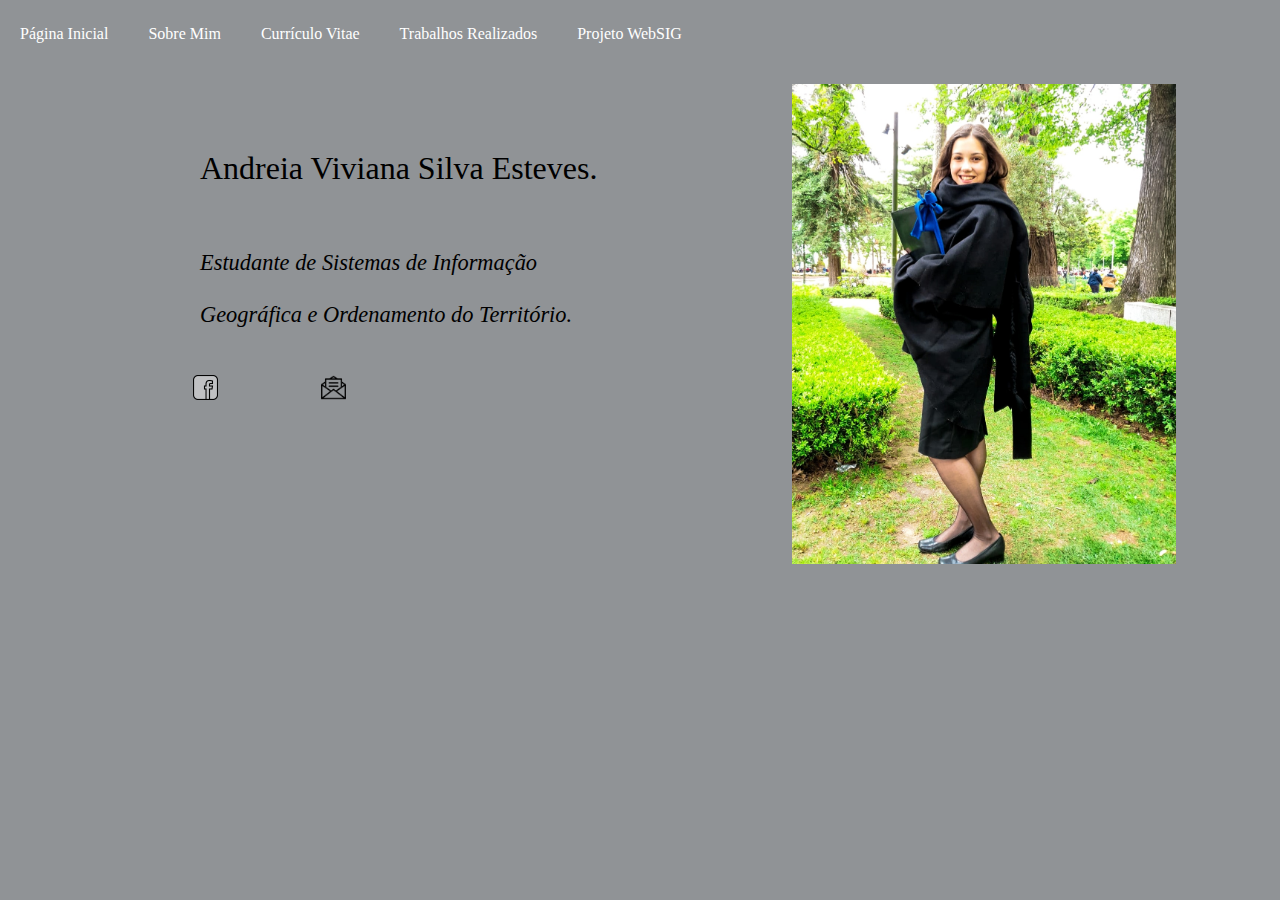
<file: index.html>
<!DOCTYPE html>
<html>
        <head>
                <meta charset="utf-8">
                <title>Currículo Vitae </title>
                <link rel="stylesheet" href="estilos_revisao.css">
                
        </head>
        <body>
            <nav class="menu">
            <h2></h2>
                <ul>
                    <li><a href="paginainicial.html">Página Inicial</a></li>
                    <li><a href="sobremim.html">Sobre Mim</a></li>
                    <li><a href="curriculo.html">Currículo Vitae</a></li>    
                    <li><a href="trabalhosrealizados.html"> Trabalhos Realizados</a></li>
                    <li> <a href="experiencia.html"> Projeto WebSIG </a></li>
                    
                </ul>
                </nav>

                <div style="position:absolute; top:150px; margin-left:200px; center:25px; font-size:2em; color:black"> Andreia Viviana Silva Esteves.
                </div>
                <div style="position: absolute;top:250px; margin-left:200px; font-style:italic; center:25px; font-size:1.4em; color:black">Estudante de Sistemas de Informação</br><br> Geográfica e Ordenamento do Território.</br>
                </div>
                <img class="img_paginainicial1" src="paginainicial1.jpg" alt="Andreia">
               
                <section>
                        <div class="rede" id= "Facebook">
                                <a href="https://www.facebook.com/andreiaesteves97/"> <img class="icone" src="iconeface.png"> </a>
                        </div>
                        
                        <div class="rede" id="Email">
                                <a href="https://account.microsoft.com/profile/"> <img class="icone" src="message.png"> </a>
                        </div>      
                </section>
                </header>




        
</body>
</html>
</file>
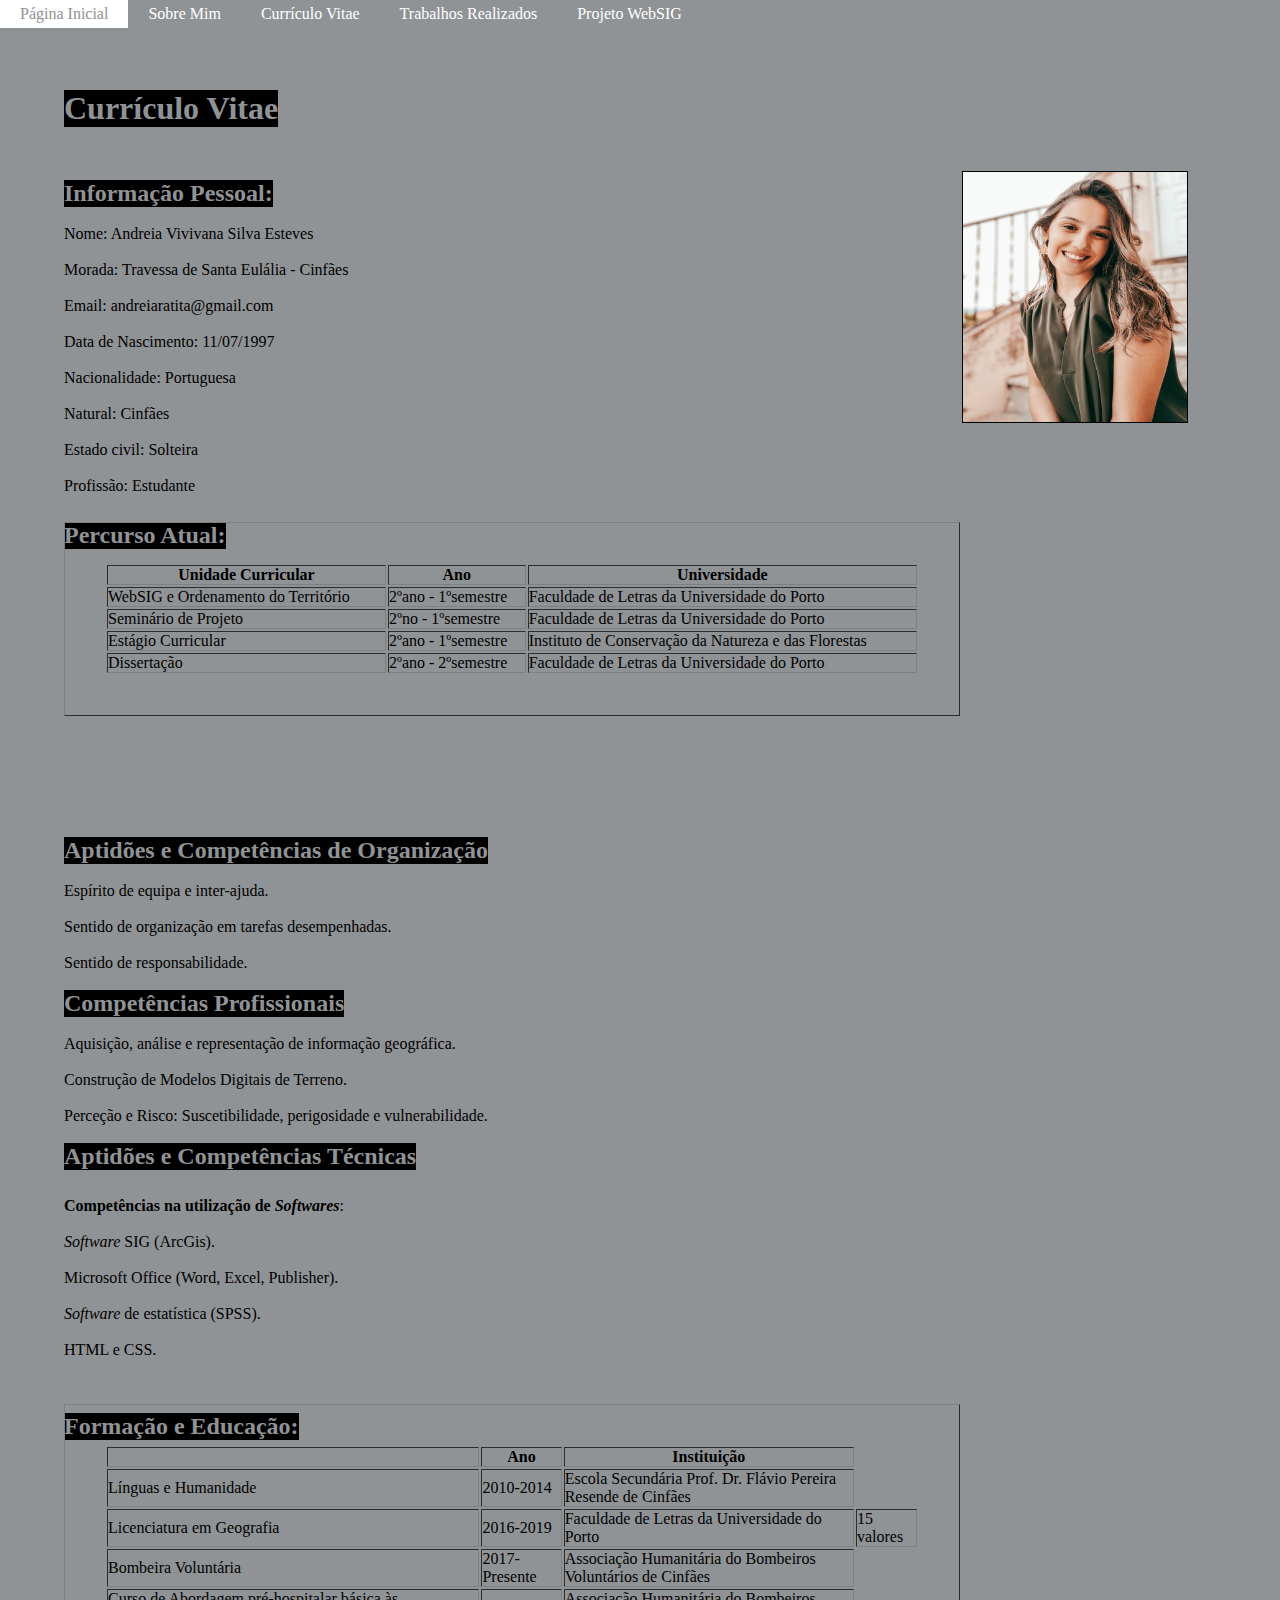
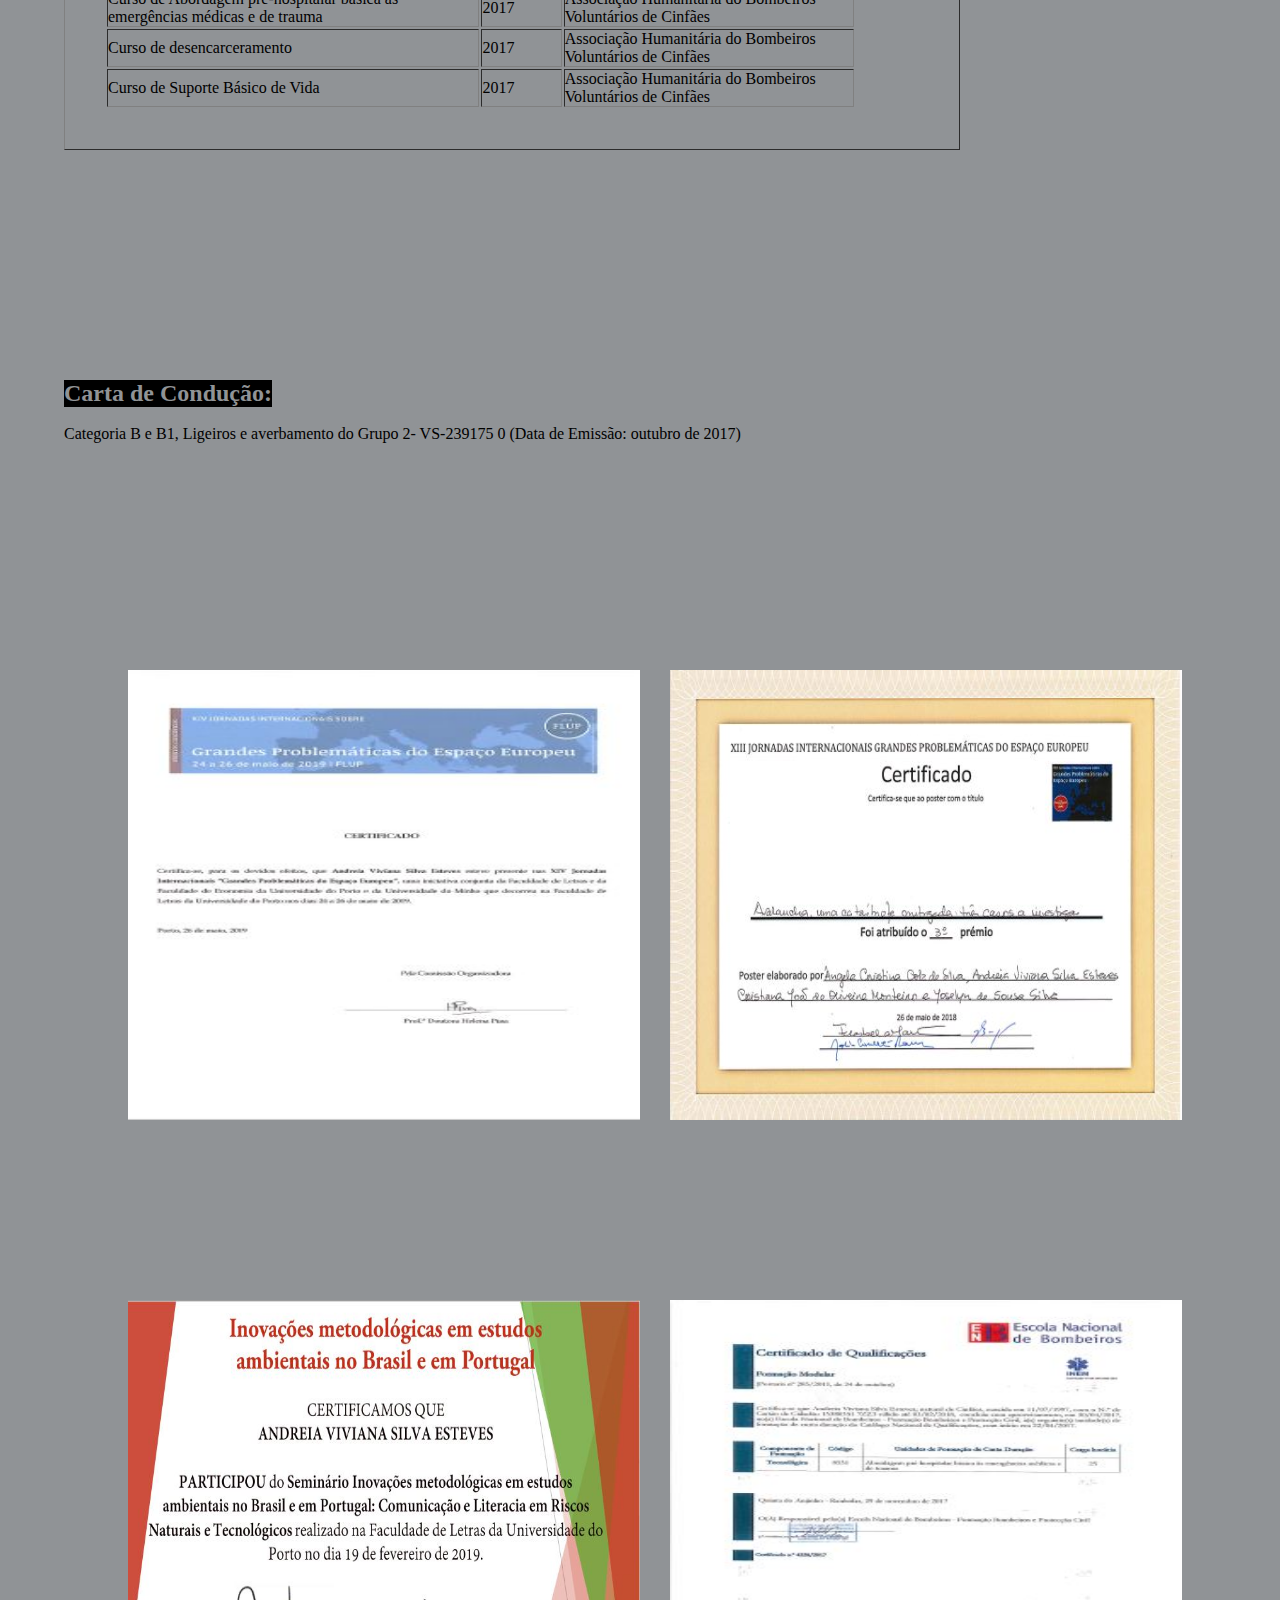
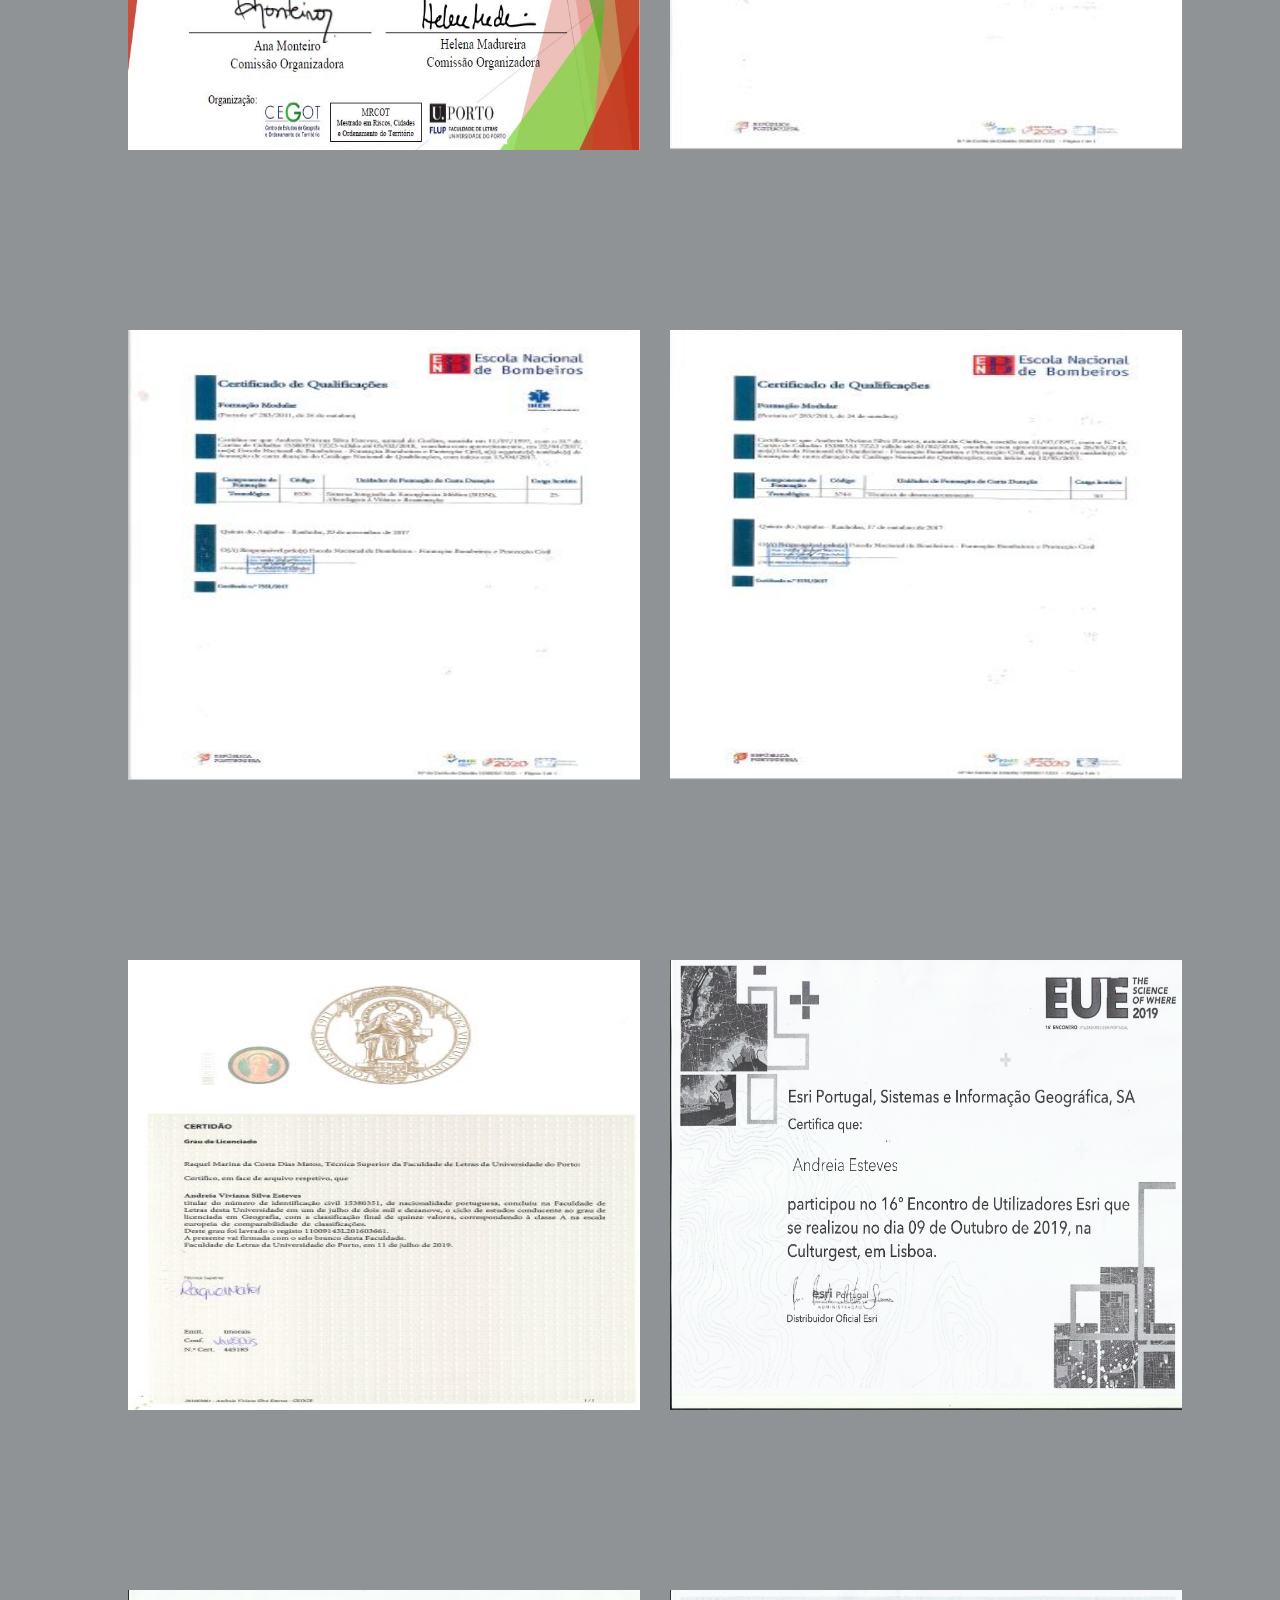
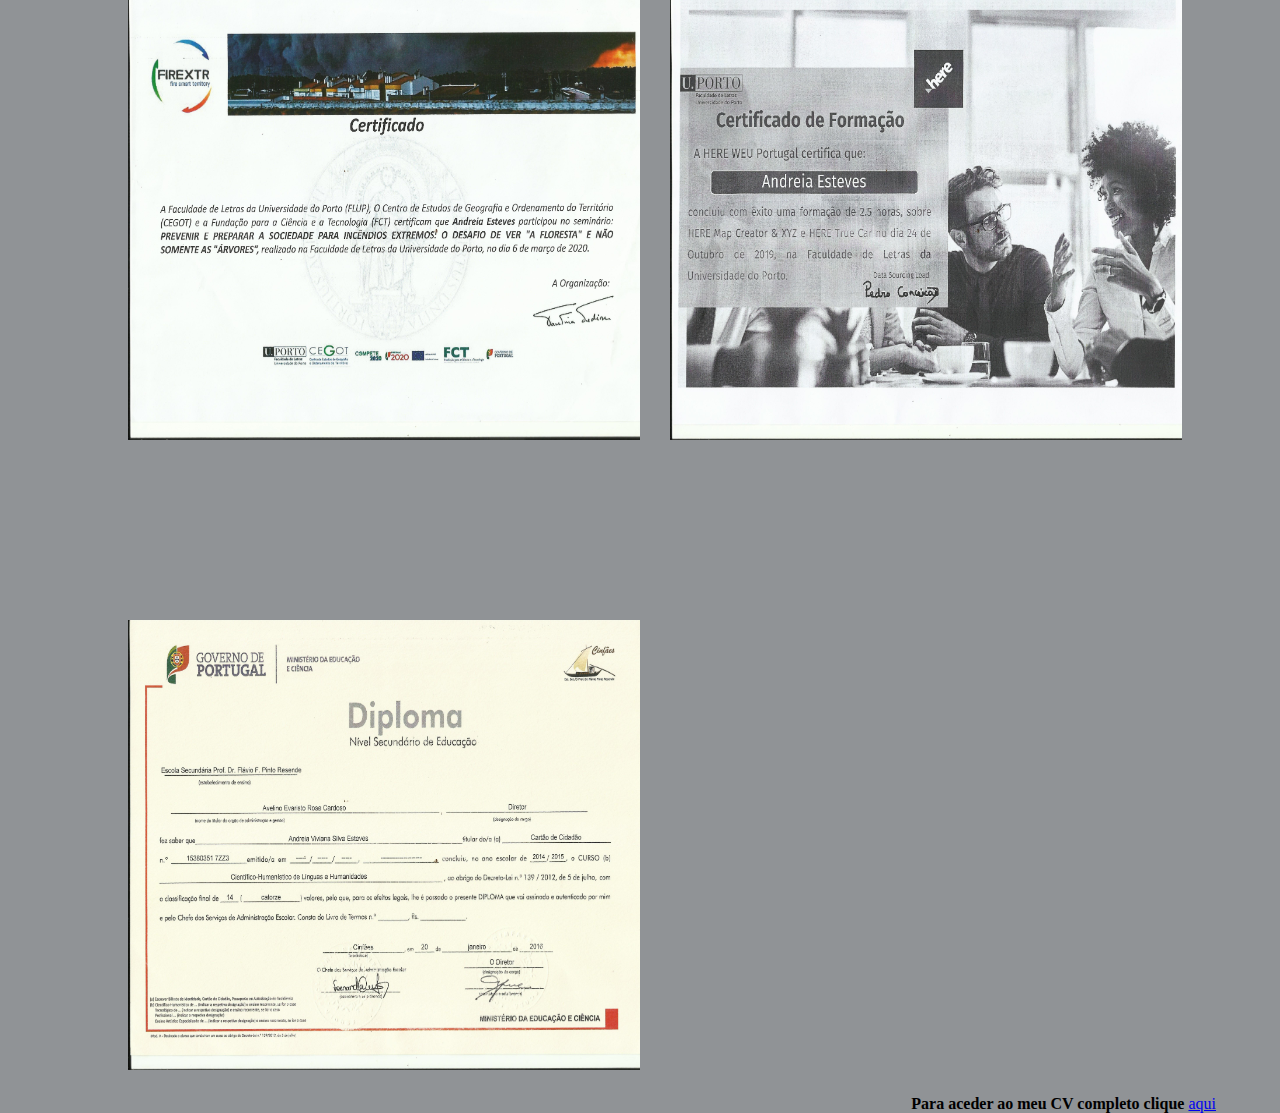
<file: curriculo.html>
<!DOCTYPE html>
<html>
        <head>
                <meta charset="utf-8">
                <title>Currículo Vitae </title>
                <link rel="stylesheet" href="estilos_revisao.css">
                
        </head>
        <body>
            <nav class="menu">
            <h2></h2>
                <ul>
                    <li><a href="index.html">Página Inicial</a></li>
                    <li><a href="sobremim.html">Sobre Mim</a></li>
                    <li><a href="curriculo.html">Currículo Vitae</a></li> 
                    <li><a href="trabalhosrealizados.html"> Trabalhos Realizados</a></li>
                    <li> <a href="experiencia.html"> Projeto WebSIG </a></li>
                </ul>
            </nav>


        <h1 id="curriculo"> Currículo Vitae </h1>

        <p><h2 id="informacaopessoal">Informação Pessoal:</h2><br></p>

            <p id="i1">Nome: Andreia Vivivana Silva Esteves <br></br>
            <img class="img_curriculo" src="curriculo.jpg" align="right" height="250" width="200">
            <p id="i2">Morada: Travessa de Santa Eulália - Cinfães <br></br>
            <p id="i3">Email: andreiaratita@gmail.com <br></br>
            <p id="i4">Data de Nascimento: 11/07/1997<br></br>
            <p id="i5">Nacionalidade: Portuguesa<br></br>
            <p id="i6">Natural: Cinfães<br></br>
            <p id="i7">Estado civil: Solteira<br></br>
            <p id="i8">Profissão: Estudante<br></br>
            </p>

            <h2 id="percursoatual">Percurso Atual:</h2>
            <table id="tabela1" border="1"> <tr> <th> Unidade Curricular </th> <th> Ano </th><th> Universidade</th> </tr>
                <tr><td>WebSIG e Ordenamento do Território</td> <td>2ºano - 1ºsemestre </td> <td>Faculdade de Letras da Universidade do Porto</td></tr>
                <tr><td>Seminário de Projeto</td> <td>2ºno - 1ºsemestre </td> <td>Faculdade de Letras da Universidade do Porto</td></tr>
                <tr><td>Estágio Curricular</td> <td>2ºano - 1ºsemestre </td> <td> Instituto de Conservação da Natureza e das Florestas </td></tr>
                <tr><td>Dissertação</td> <td>2ºano - 2ºsemestre </td> <td>Faculdade de Letras da Universidade do Porto</td></tr>
            </table>

            <h2 id="aptidoesecompetenciasorganizacao"> Aptidões e Competências de Organização </h2>
                <p id="textoa"> Espírito de equipa e inter-ajuda.</p>
                <p id="textob"> Sentido de organização em tarefas desempenhadas.</p>
                <p id="textoc"> Sentido de responsabilidade.</p>

            <h2 id="competenciasprofissionais"> Competências Profissionais </h2>
                <p id="textod"> Aquisição, análise e representação de informação geográfica.</p>
                <p id="textoe"> Construção de Modelos Digitais de Terreno. </p>
                <p id="textof"> Perceção e Risco: Suscetibilidade, perigosidade e vulnerabilidade. </p>

            <h2 id="aptidoesecompetenciastecnicas"> Aptidões e Competências Técnicas</h2>
            <p id="textoj"> <strong> Competências na utilização de <em> Softwares</em></strong>:</p>
                <p id="textog"> <em> Software</em> SIG (ArcGis). </p>
                <p id="textoh"> Microsoft Office (Word, Excel, Publisher). </p>
                <p id="textoi"> <em> Software </em> de estatística (SPSS). </p>
                <p id="texton"> HTML e CSS. </p>

            <h2 id="formacaoeeducacao"> Formação e Educação:</h2>
            <table id="tabela2" border="1"> <th>  </th> <th> Ano </th> <th> Instituição </th> </tr>
                <tr> <td> Línguas e Humanidade </td> <td> 2010-2014 </td> <td> Escola Secundária Prof. Dr. Flávio Pereira Resende de Cinfães </td></tr>
                <tr> <td> Licenciatura em Geografia </td> <td> 2016-2019 </td> <td> Faculdade de Letras da Universidade do Porto </td> <td> 15 valores </td></tr>
                <tr> <td> Bombeira Voluntária</td> <td> 2017-Presente</td> <td> Associação Humanitária do Bombeiros Voluntários de Cinfães</td></tr>
                <tr> <td> Curso de Abordagem pré-hospitalar básica às emergências médicas e de trauma </td> <td> 2017 </td> <td> Associação Humanitária do Bombeiros Voluntários de Cinfães </td></tr>
                <tr> <td> Curso de desencarceramento </td> <td> 2017 </td> <td> Associação Humanitária do Bombeiros Voluntários de Cinfães </td> </tr>
                <tr> <td> Curso de Suporte Básico de Vida </td> <td> 2017 </td> <td> Associação Humanitária do Bombeiros Voluntários de Cinfães</td></tr>
            </table>


            <h2 id="cartaconducao"> Carta de Condução: </h2>
                <p id="textom"> Categoria B e B1, Ligeiros e averbamento do Grupo 2- VS-239175 0 (Data de Emissão: outubro de 2017) </p>


            <img class="Img_PROBLEMATICAS1" src="PROBLEMATICAS1.JPG">
            <img class="Img_PROBLEMATICAS2" src="PROBLEMATICAS2.JPG">
            <img class="Img_ESTUDOSAMBIENTAIS" src="ESTUDOS AMBIENTAIS.JPG">
            <img class="Img_TAT" src="TAT.JPG">
            <img class="Img_SIEM" src="SIEM.JPG">
            <img class="Img_DESENCARCERAMENTO" src="DESENCARCERAMENTO.JPG">
            <img class="Img_licenciatura" src="licenciaura.JPG">
            <img class="img_esri" src="esri.jpg">
            <img class="img_firex" src="firex.jpg">
            <img class="img_here" src="here.jpg">
            <img class="img_secundario" src="secundario.jpg">

            <p id="cv"><strong>Para aceder ao meu CV completo clique </strong><a href="CV.pdf">aqui </a></p>
</body>
</html>
</file>
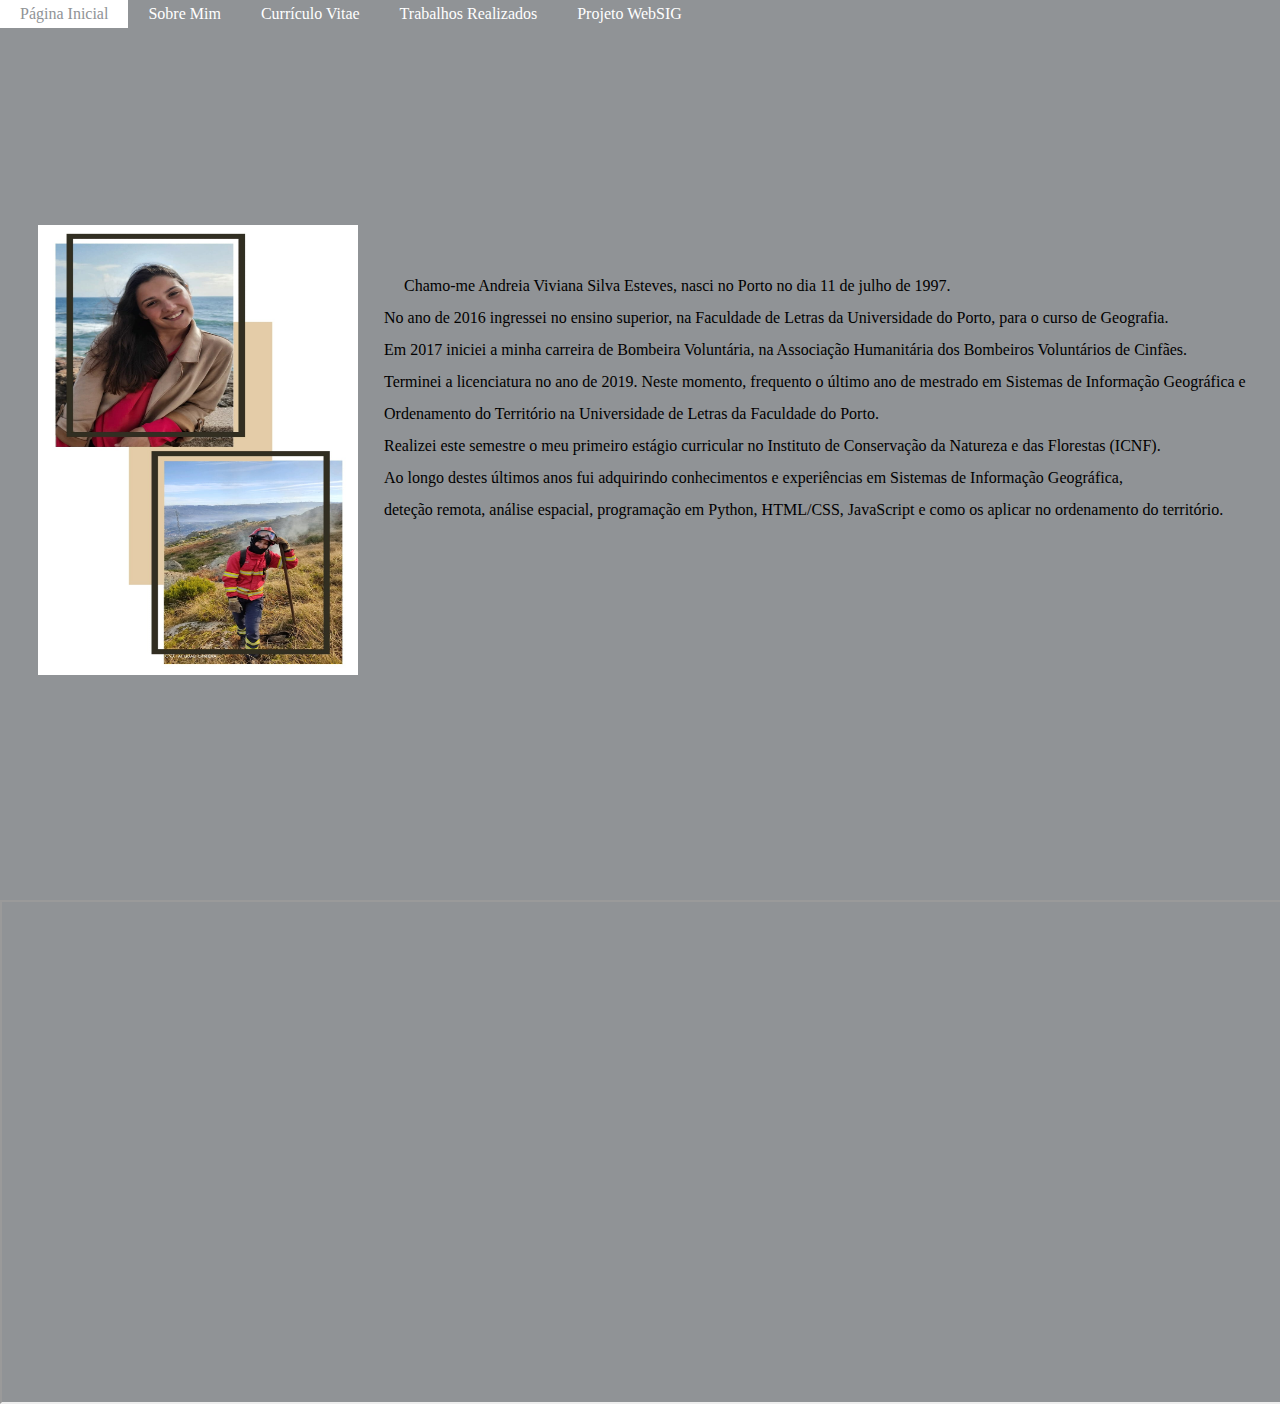
<file: sobremim.html>
<!DOCTYPE html>

<html>

<head>
    <meta charset="utf-8">
    <title> Sobre mim </title>
    <link rel="stylesheet" type="text/css" href="estilos_revisao.css">
</head>

<body>
    <nav class="menu">
        <ul>
            <li><a href="index.html">Página Inicial</a></li>
            <li><a href="sobremim.html">Sobre Mim</a></li>
            <li><a href="curriculo.html">Currículo Vitae</a></li>  
            <li><a href="trabalhosrealizados.html"> Trabalhos Realizados</a></li>
            <li> <a href="experiencia.html"> Projeto WebSIG </a></li>
        </ul>

    </nav>


    <p id="p">Chamo-me Andreia Viviana Silva Esteves, nasci no Porto no dia 11 de julho de 1997.<br> No ano de 2016 ingressei no ensino superior, na Faculdade de Letras da Universidade do Porto, para o curso de Geografia. <br> Em 2017 iniciei a minha carreira de Bombeira Voluntária, na Associação Humanitária dos Bombeiros Voluntários de Cinfães. <br> Terminei a licenciatura no ano de 2019. Neste momento, frequento o último ano de mestrado em Sistemas de Informação Geográfica e Ordenamento do Território na Universidade de Letras da Faculdade do Porto.<br> Realizei este semestre o meu primeiro estágio curricular no Instituto de Conservação da Natureza e das Florestas (ICNF). <br> Ao longo destes últimos anos fui adquirindo conhecimentos e experiências em Sistemas de Informação Geográfica,<br> deteção remota, análise espacial, programação em Python, HTML/CSS, JavaScript e como os aplicar no ordenamento do território.</p>
        <img class="img_sobremim" src="sobremim.jpg">

        <iframe id="storymap" src ="https://storymaps.arcgis.com/stories/623dab0cdaad4e2fba206ab127483391"> </iframe>

        <div id='mapDIV'></div>
        <script>
            var map = L.map(document.getElementById('mapDIV'),{
            center:[41.0719,-8.079306],
            zoom:11
            });
    
            //*tipo de mapa
            var basemap=L.tileLayer('http://{s}.tile.osm.org/{z}/{x}/{y}.png',{    
            });
            basemap.addTo(map);
    
            var baseEsriImagery=L.esri.basemapLayer('Imagery');
            baseEsriImagery.addTo(map);
    
            var baseEsriStreets=L.esri.basemapLayer('Streets');
</file>
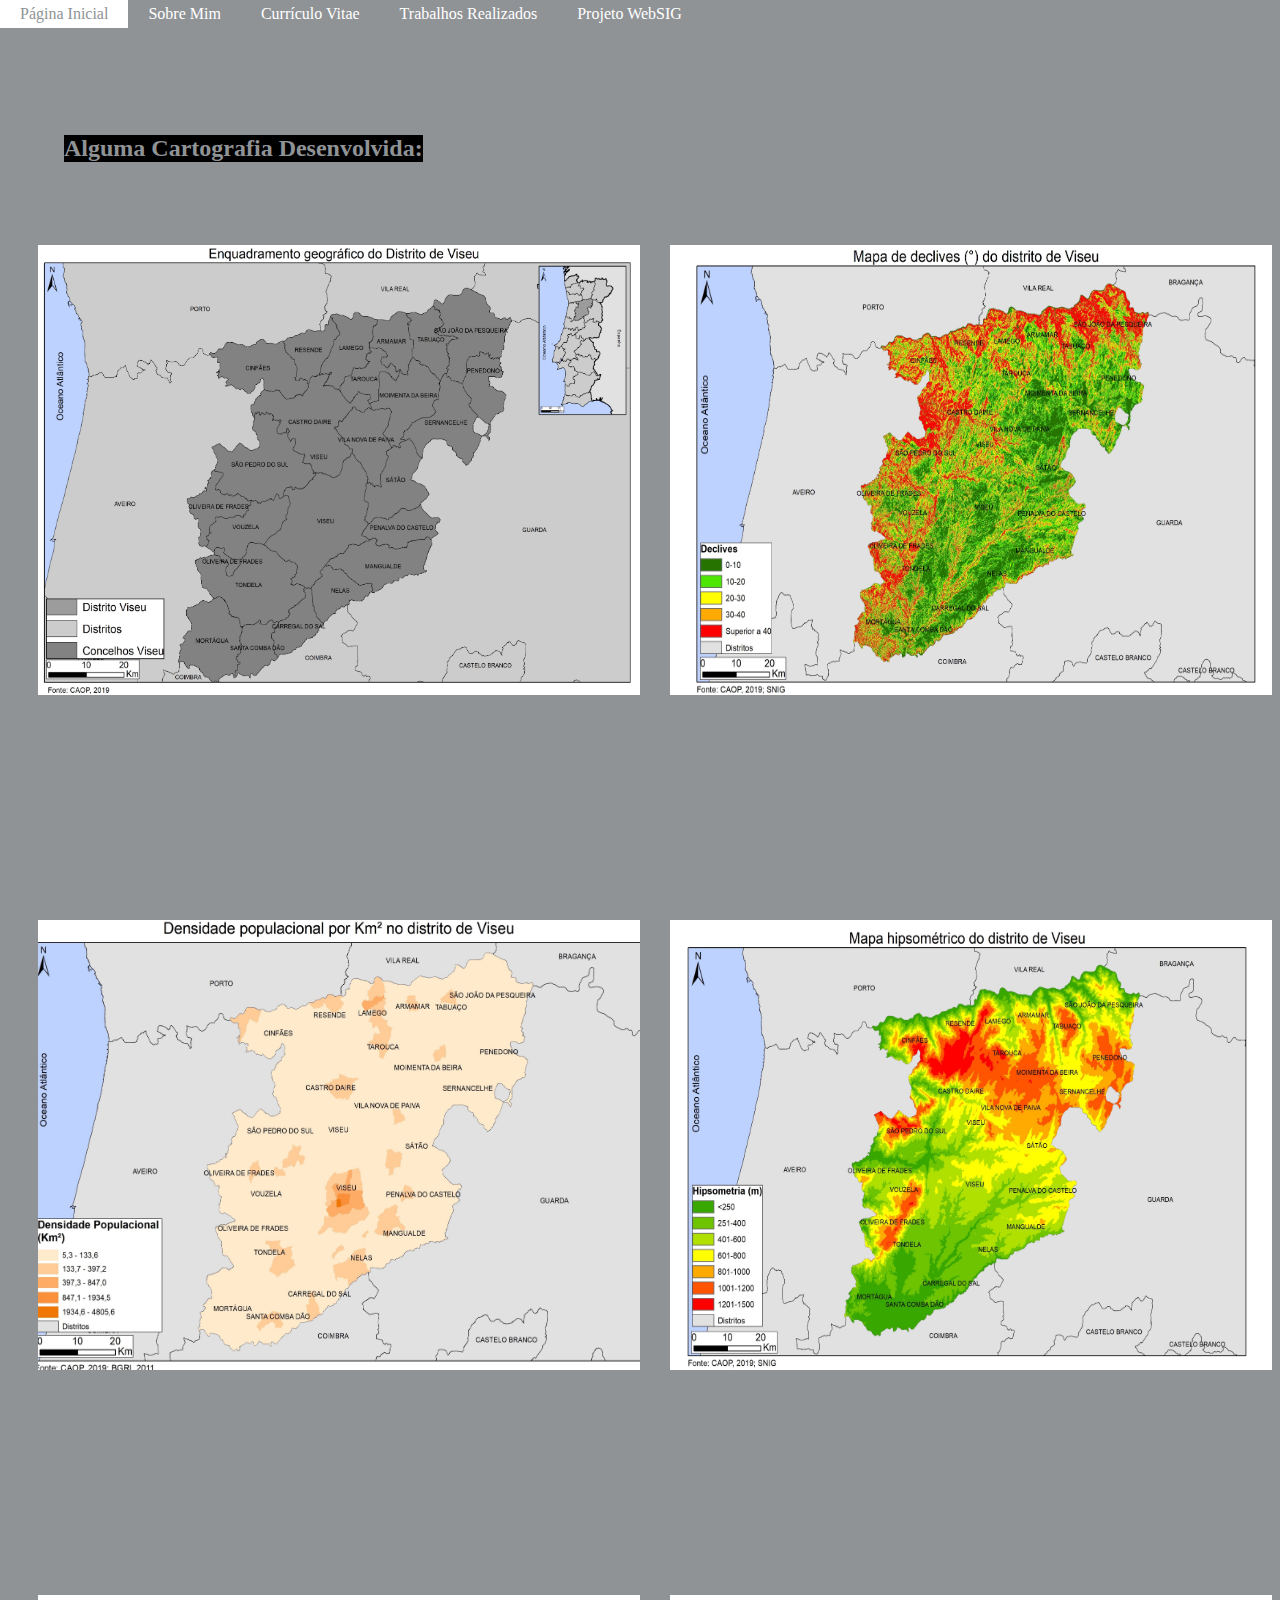
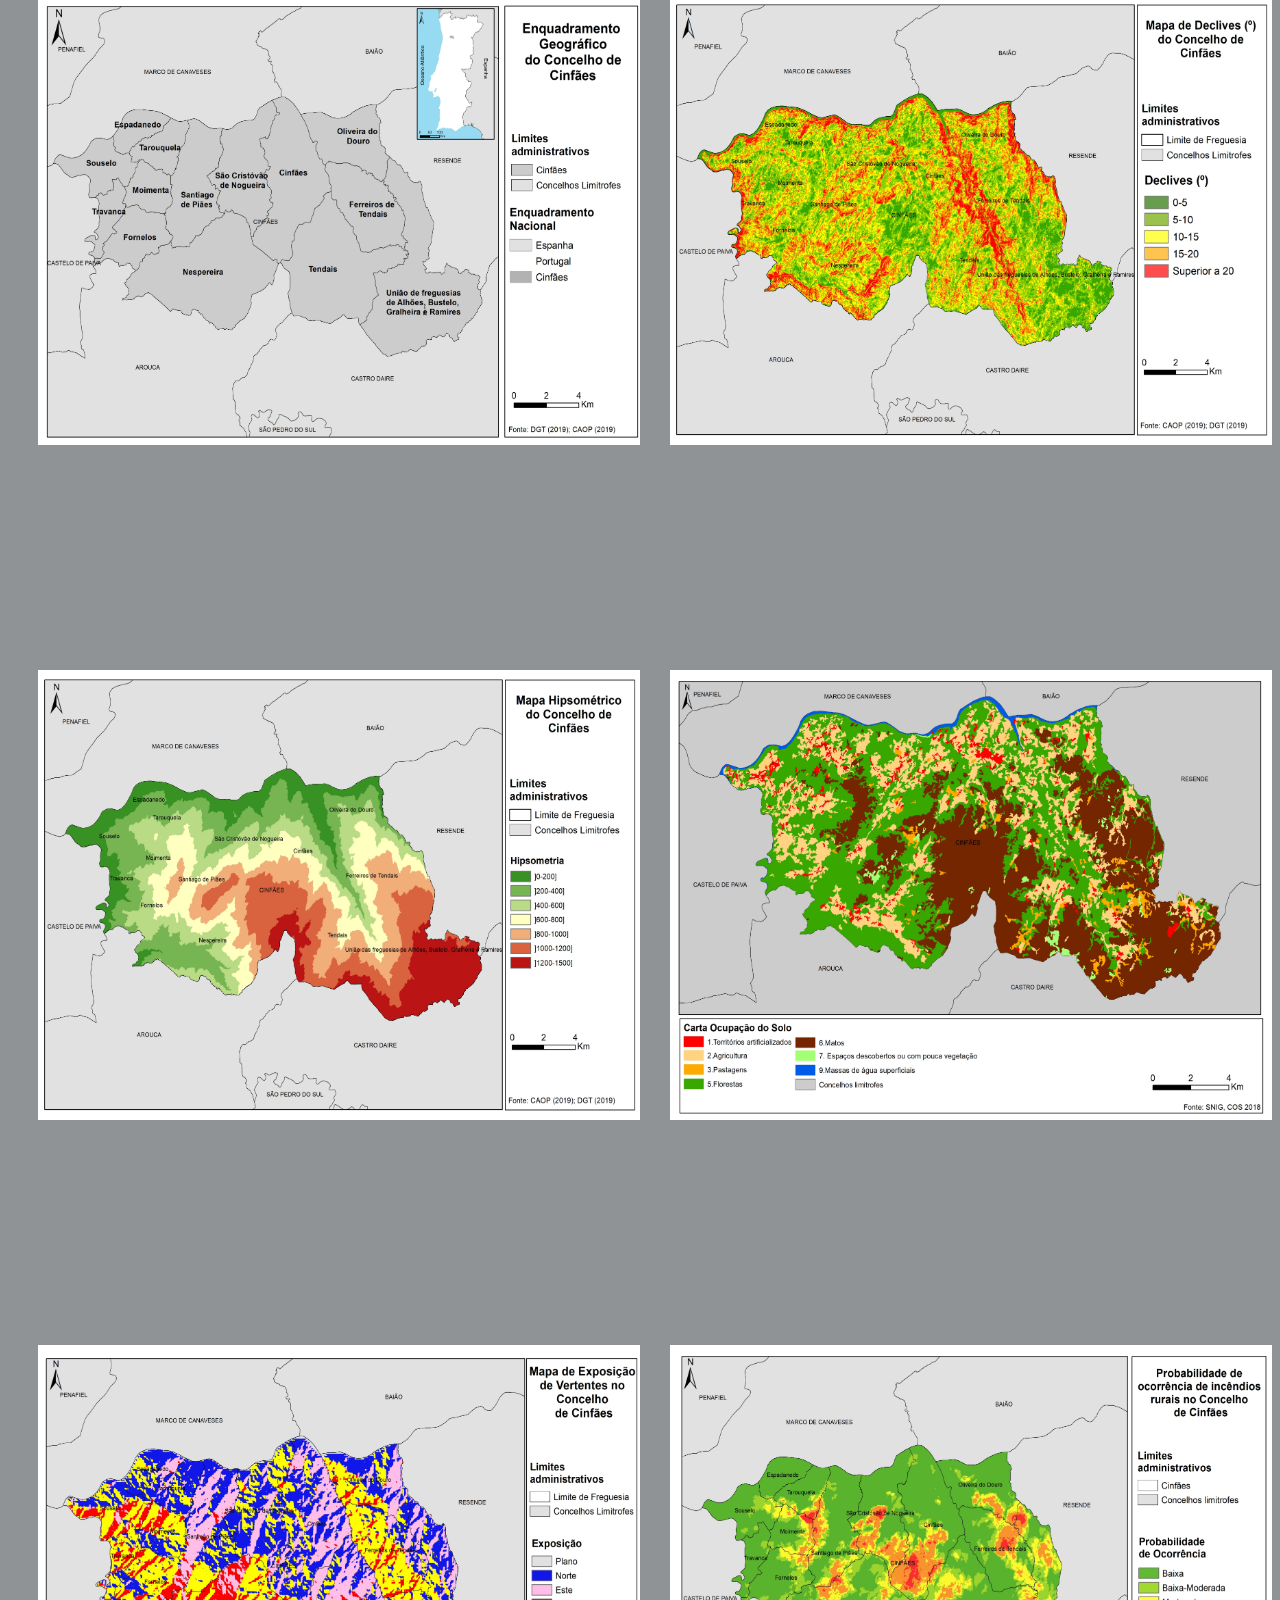
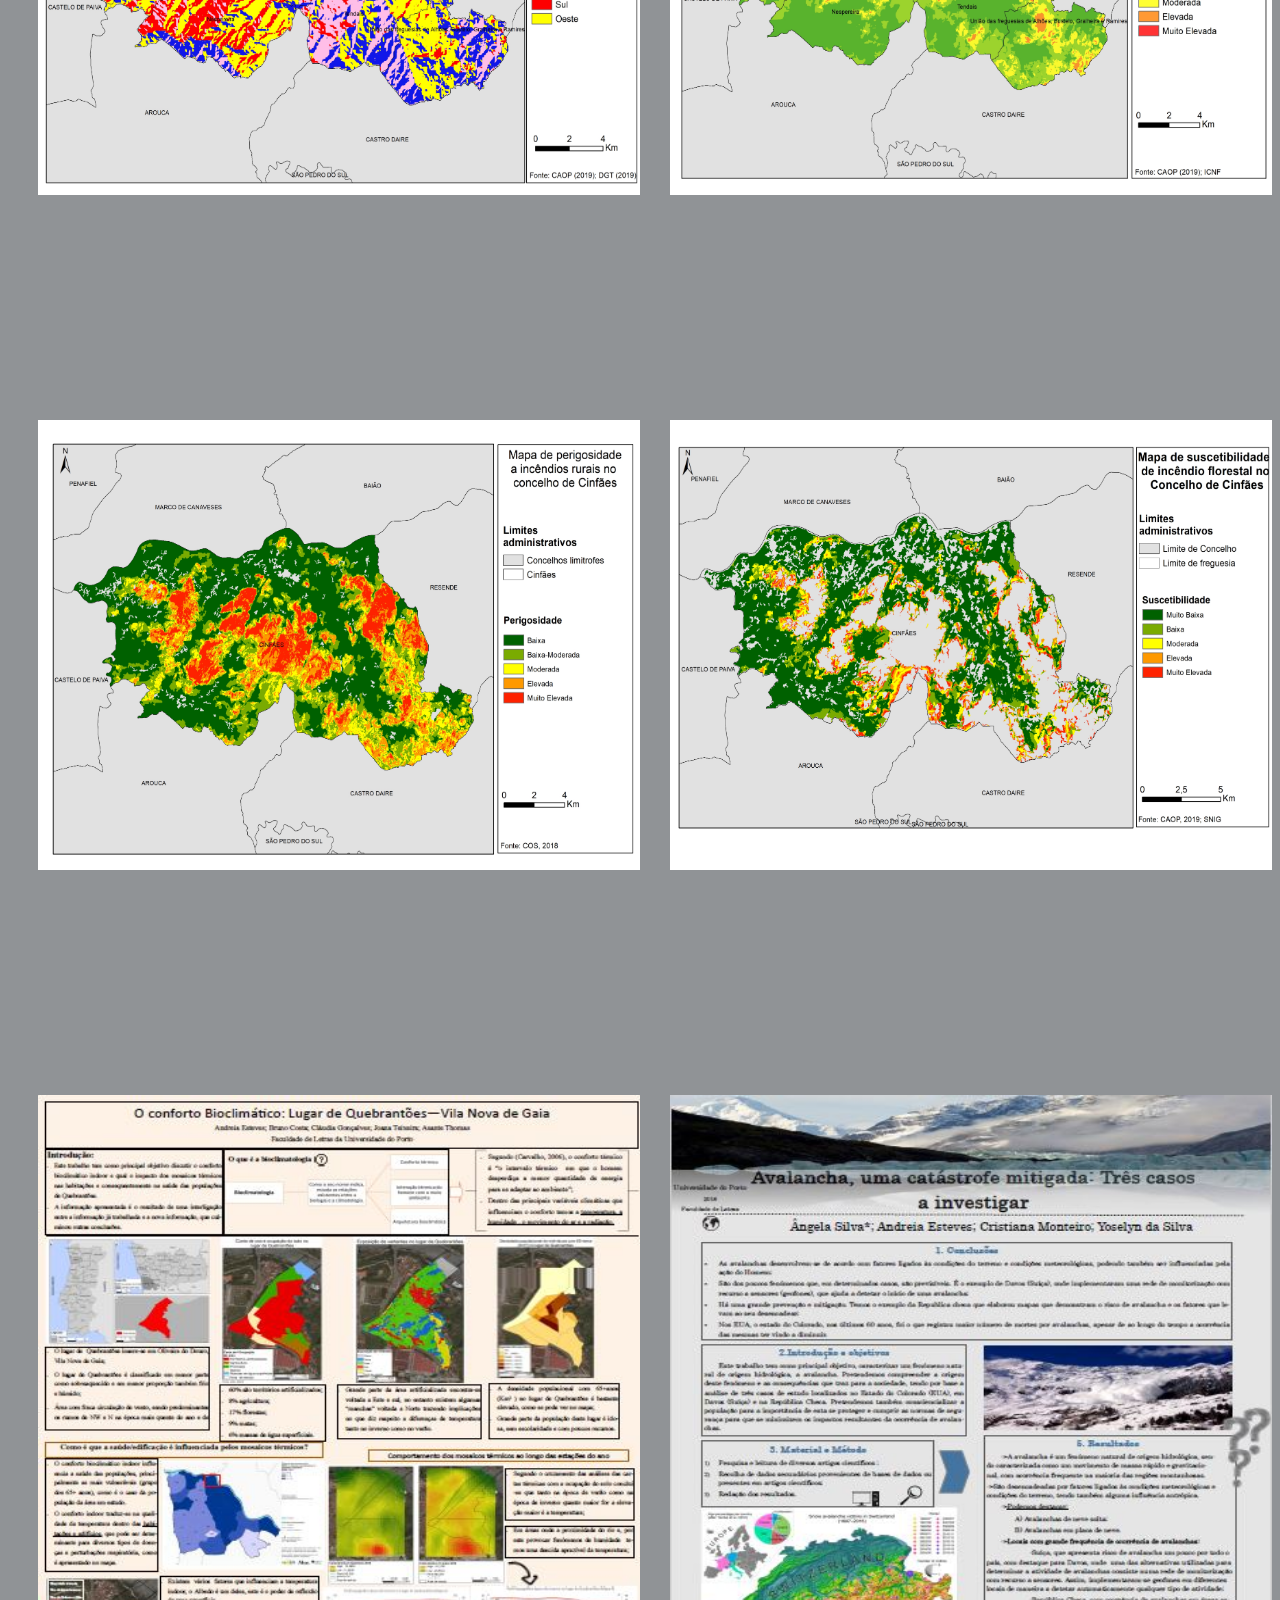
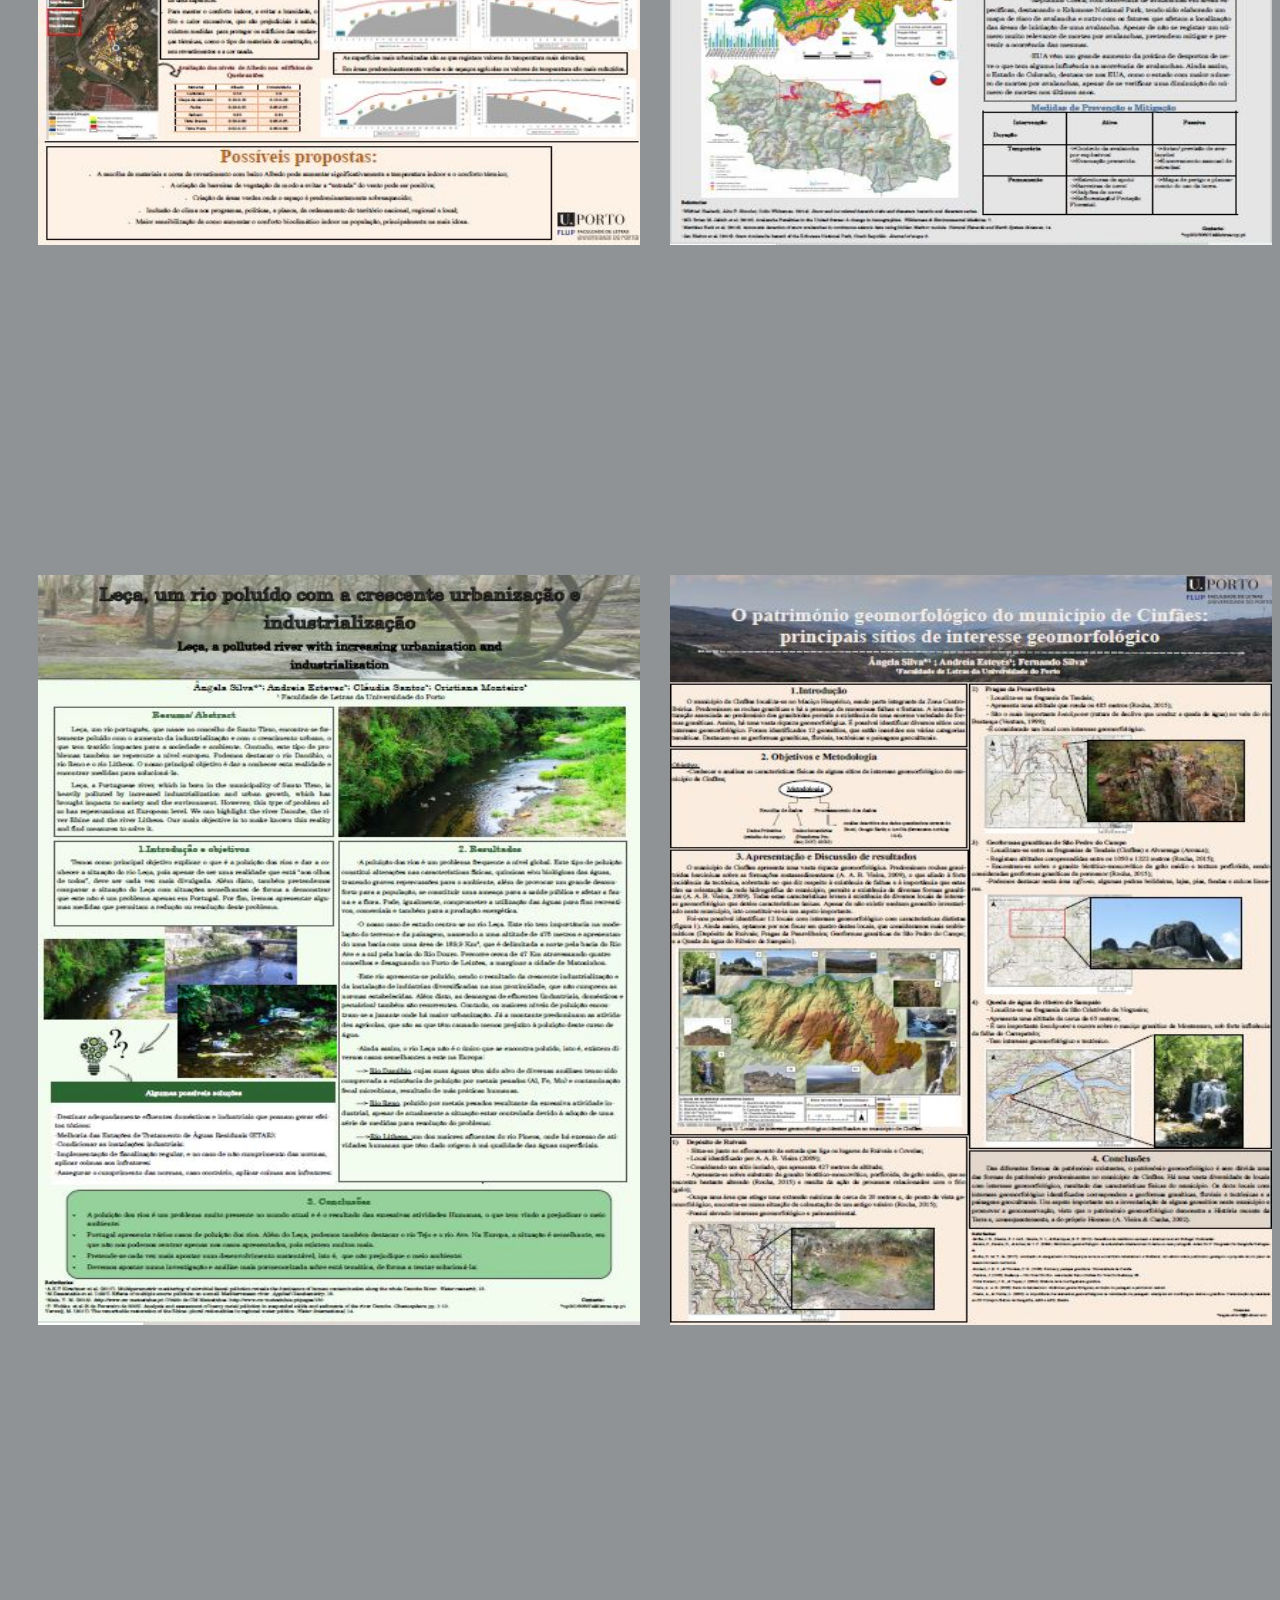
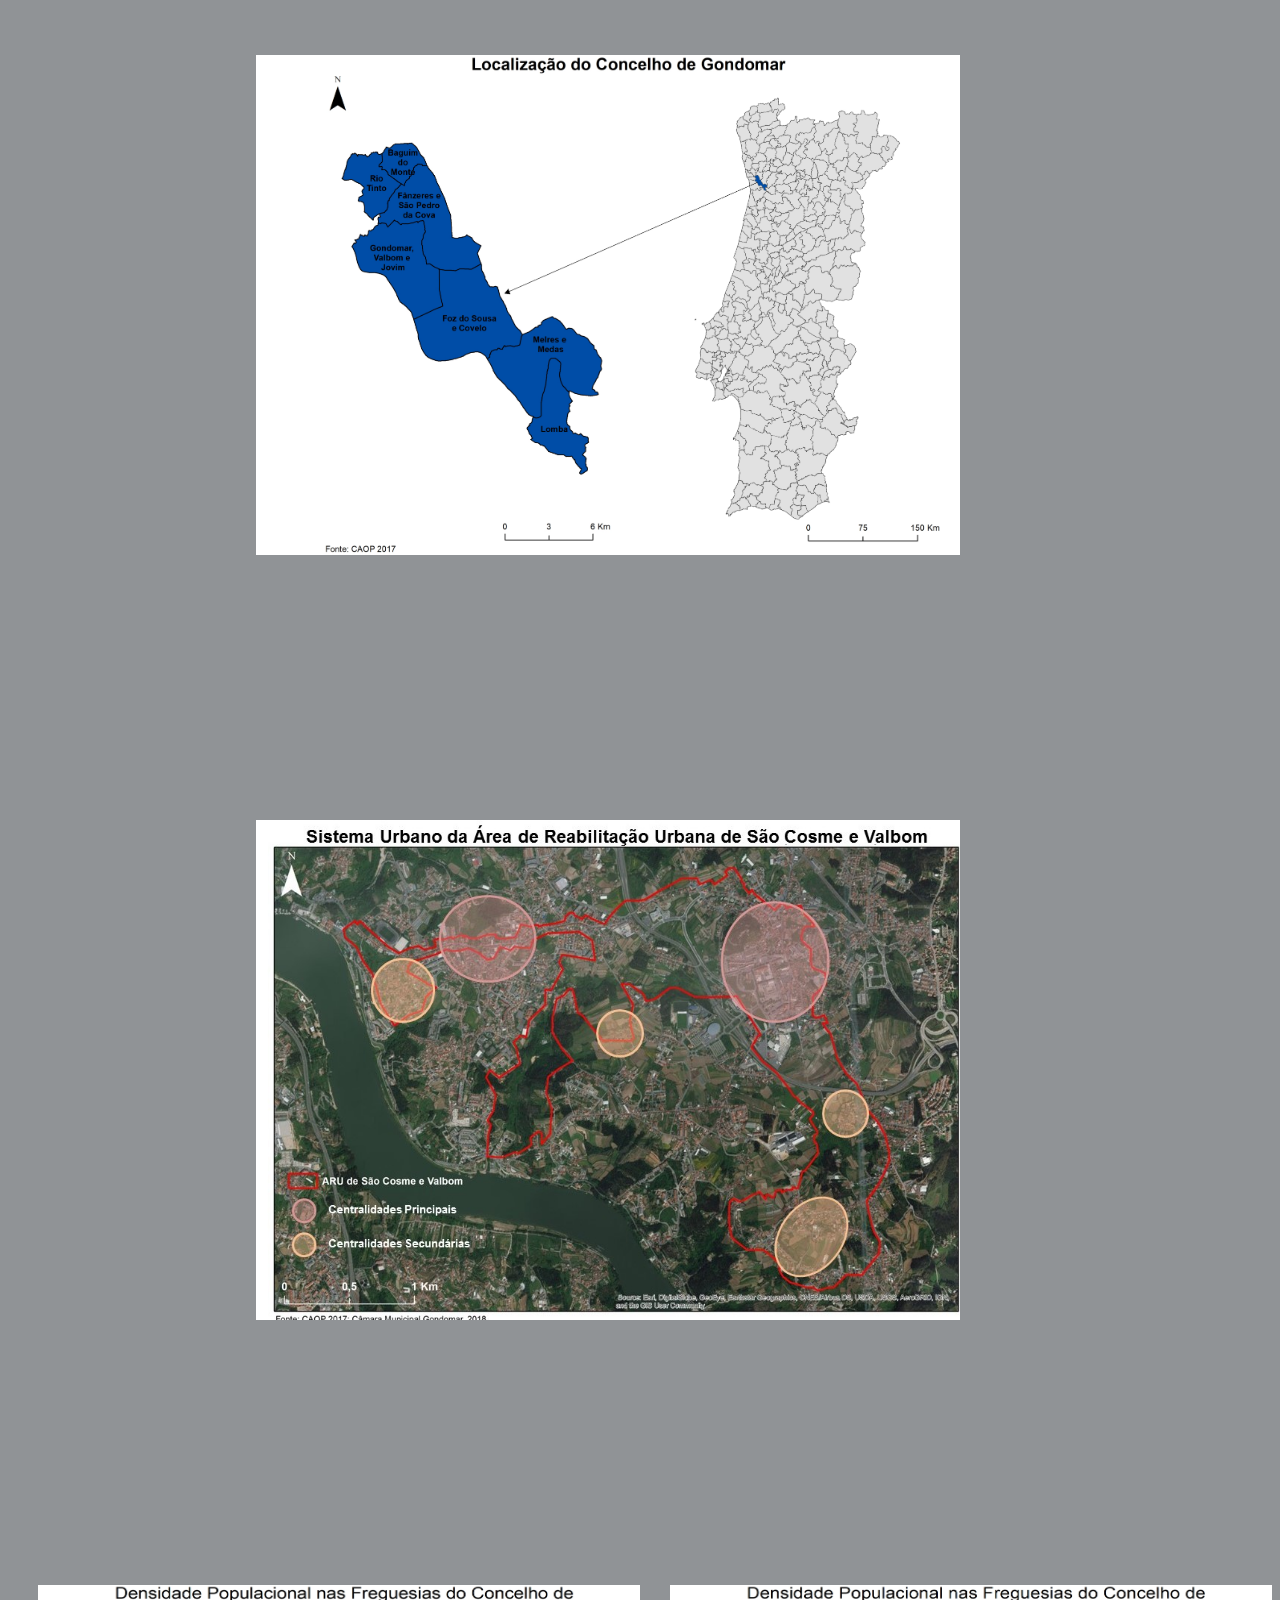
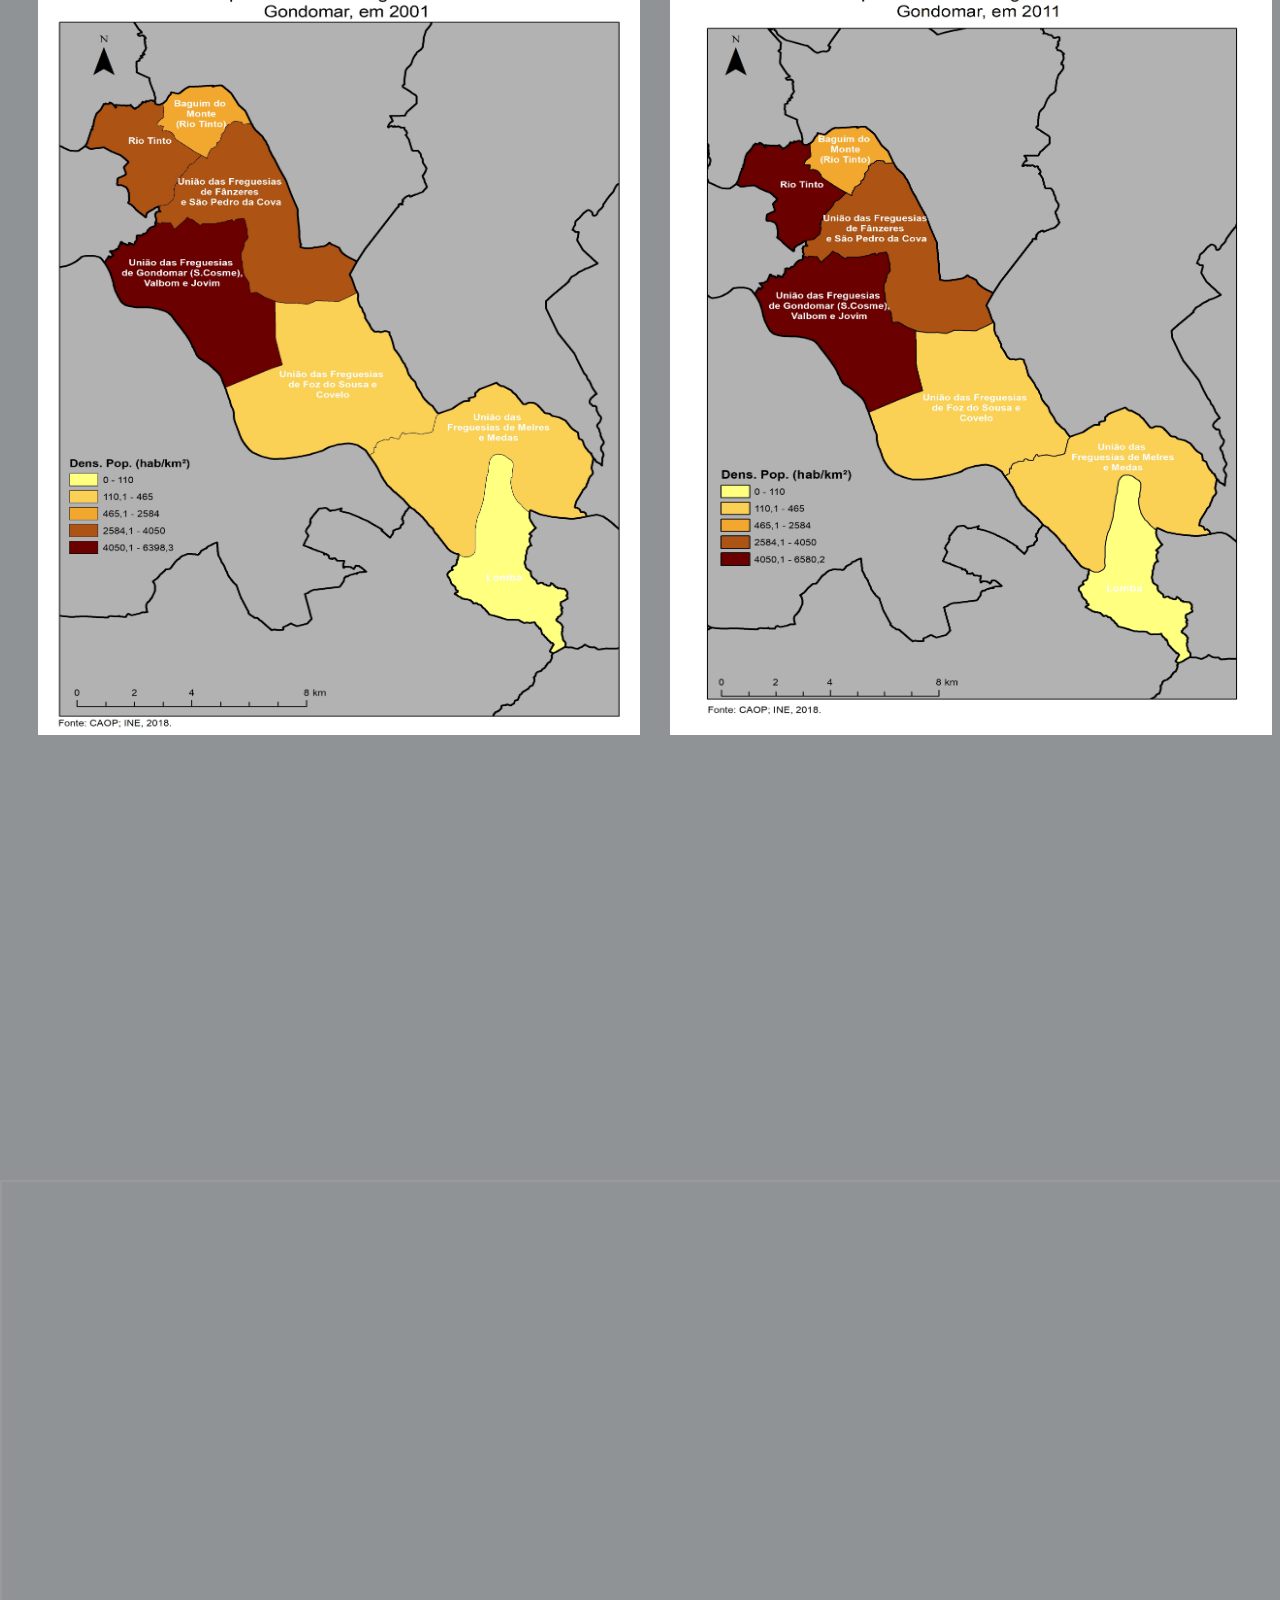
<file: trabalhosrealizados.html>
<!DOCTYPE html>
<html>
        <head>
                <meta charset="utf-8">
                <title>Currículo Vitae </title>
                <link rel="stylesheet" href="estilos_revisao.css">
                
        </head>
        <body>
            <nav class="menu">
            <h2></h2>
                <ul>
                    <li><a href="index.html">Página Inicial</a></li>
                    <li><a href="sobremim.html">Sobre Mim</a></li>
                    <li><a href="curriculo.html">Currículo Vitae</a></li>    
                    <li><a href="trabalhosrealizados.html"> Trabalhos Realizados</a></li>
                    <li> <a href="experiencia.html"> Projeto WebSIG </a></li>
                </ul>
    
            </nav>

            <h2 id="cartografia"> Alguma Cartografia Desenvolvida: </h2>

            <img class="img_viseu" src="viseu.jpg">
            <img class="img_declives" src="declives.jpg">
            <img class="img_denspop" src="dens_pop.jpg">
            <img class="img_hipsometria" src="hipsometria.jpg">
            <img class="img_cinfaes" src="cinfaes.jpg">
            <img class="img_declivescinf" src="declivescinf.jpg">
            <img class="img_hipscinf" src="hipscinf.jpg">
            <img class="img_cos" src="COS.jpg">
            <img class="img_expcinf" src="expcinf.jpg">
            <img class="img_probcinf" src="probcinf.jpg">
            <img class="img_pergcinf" src="pergcinf.jpg">
            <img class="img_suscetibilidade" src="suscetibilidade.jpg">
            <img class="img_poster1" src="poster1.JPG">
            <img class="img_poster2" src="poster2.JPG">
            <img class="img_poster3" src="poster3.JPG">
            <img class="img_poster4" src="poster4.JPG">
            <img class="img_gondomar" src="gondomar.jpg">
            <img class="img_centralidades" src="centralidades.JPG">
            <img class="img_denspop1" src="denspop1.jpg">
            <img class="img_denspop2" src="denspop2.jpg">

        <iframe id="storymap1" src ="https://arcg.is/Kr1SO"> </iframe>

        <div id='mapDIV'></div>
        <script>
            var map = L.map(document.getElementById('mapDIV'),{
            center:[41.0719,-8.079306],
            zoom:11
            });
    
            //*tipo de mapa
            var basemap=L.tileLayer('http://{s}.tile.osm.org/{z}/{x}/{y}.png',{    
            });
            basemap.addTo(map);
    
            var baseEsriImagery=L.esri.basemapLayer('Imagery');
            baseEsriImagery.addTo(map);
    
            var baseEsriStreets=L.esri.basemapLayer('Streets');
</file>
<file: estilos_revisao.css>
*{
    margin: 0;
    padding: 0;
}


body{
    background-color:#909396;
}

.wrapper{
    margin: 0 auto;
    width: 1000px;
}

/*menu*/
nav.menu ul {  
    list-style-type: none; 
    margin:0px;
    padding:0px;
}

nav.menu ul li{
   float: left;
   position: relative;
}

nav.menu li{
   display: inline;
}

nav.menu li a{
   text-decoration:none;
   padding-left:4px;
   padding-right:4px;
   color:white;
   background: #909396;
}

nav.menu ul li a {
    text-decoration: none;
    color: white;
    padding:5px 20px;
    display:block;
}

nav.menu li a:hover{
    background-color:white;
    color:#909396;
} 

nav.menu ul ul{
    display:none;
    position: absolute;
}

nav.menu ul li:hover > ul{
    display: block;
}


/*imagens*/
@media only screen and (min-width:1000px) {
    .img-info{
        width: 85%;
        float: left;
        position: absolute;
        left: 25%;
    }
    
    .img-info p {
        text-align: left;
        line-height: 25px;
        margin: 15%;
    }

    .img_sobremim {
        border: 1 px solid black;
        width: 25%;
        height: 450px;
        top: 25%;
        left: 3%;
        position: absolute;
    }

    .img_paginainicial1 {
        padding-top: 0%;
        width: 30%;
        float: right;
        margin: 5%;
        padding-right: 40px;

    }

    .img_curriculo {
        border: 1px solid black;
        width: 90%;
        position: absolute;
        left: 360%;
        top: -150%;
    }

    .Img_PROBLEMATICAS1 {
        padding: 20px 0px 0px 30px;
        width: 40%;
        margin: auto 0;
        height: 450px;
        position: absolute;
        top: 250%;
        right: 50%;
    }

    .Img_PROBLEMATICAS2 {
        padding: 20px 0px 0px 30px;
        width: 40%;
        margin: auto 0;
        height: 450px;
        position: absolute;
        top: 250%;
        left: 50%;
    }

    .Img_ESTUDOSAMBIENTAIS {
        padding: 20px 0px 0px 30px;
        width: 40%;
        margin: auto 0;
        height: 450px;
        position: absolute;
        top: 320%;
        right: 50%;
    }

    .Img_TAT {
        padding: 20px 0px 0px 30px;
        width: 40%;
        margin: auto 0;
        height: 450px;
        position: absolute;
        top: 320%;
        left: 50%;
    }

    .Img_SIEM {
        padding: 20px 0px 0px 30px;
        width: 40%;
        margin: auto 0;
        height: 450px;
        position: absolute;
        top: 390%;
        right: 50%;
    }

    .Img_DESENCARCERAMENTO {
        padding: 20px 0px 0px 30px;
        width: 40%;
        margin: auto 0;
        height: 450px;
        position: absolute;
        top: 390%;
        left: 50%;
    }

    .Img_licenciatura {
        padding: 20px 0px 0px 30px;
        width: 40%;
        margin: auto 0;
        height: 450px;
        position: absolute;
        top: 460%;
        right: 50%;
    }

    .img_esri {
        padding: 20px 0px 0px 30px;
        width: 40%;
        margin: auto 0;
        height: 450px;
        position: absolute;
        top: 460%;
        left: 50%;
    }

    .img_firex {
        padding: 20px 0px 0px 30px;
        width: 40%;
        margin: auto 0;
        height: 450px;
        position: absolute;
        top: 530%;
        right: 50%;
    }

    .img_here {
        padding: 20px 0px 0px 30px;
        width: 40%;
        margin: auto 0;
        height: 450px;
        position: absolute;
        top: 530%;
        left: 50%;
    }

    .img_secundario {
        padding: 20px 0px 0px 30px;
        width: 40%;
        margin: auto 0;
        height: 450px;
        position: absolute;
        top: 600%;
        right: 50%;
    }

    .img_viseu {
        padding: 20px 0px 0px 30px;
        width: 47%;
        margin: auto 0;
        height: 450px;
        position: absolute;
        top: 25%;
        right: 50%;
    }

    .img_declives {
        padding: 20px 0px 0px 30px;
        width: 47%;
        margin: auto 0;
        height: 450px;
        position: absolute;
        top: 25%;
        left: 50%;
    }

    .img_denspop {
        padding: 20px 0px 0px 30px;
        width: 47%;
        margin: auto 0;
        height: 450px;
        position: absolute;
        top: 100%;
        right: 50%;
    }

    .img_hipsometria {
        padding: 20px 0px 0px 30px;
        width: 47%;
        margin: auto 0;
        height: 450px;
        position: absolute;
        top: 100%;
        left: 50%;
    }

    .img_cinfaes {
        padding: 20px 0px 0px 30px;
        width: 47%;
        margin: auto 0;
        height: 450px;
        position: absolute;
        top: 175%;
        right: 50%;
    }

    .img_declivescinf {
        padding: 20px 0px 0px 30px;
        width: 47%;
        margin: auto 0;
        height: 450px;
        position: absolute;
        top: 175%;
        left: 50%;
    }

    .img_hipscinf {
        padding: 20px 0px 0px 30px;
        width: 47%;
        margin: auto 0;
        height: 450px;
        position: absolute;
        top: 250%;
        right: 50%;
    }

    .img_cos {
        padding: 20px 0px 0px 30px;
        width: 47%;
        margin: auto 0;
        height: 450px;
        position: absolute;
        top: 250%;
        left: 50%;
    }

    .img_expcinf {
        padding: 20px 0px 0px 30px;
        width: 47%;
        margin: auto 0;
        height: 450px;
        position: absolute;
        top: 325%;
        right: 50%;
    }

    .img_probcinf {
        padding: 20px 0px 0px 30px;
        width: 47%;
        margin: auto 0;
        height: 450px;
        position: absolute;
        top: 325%;
        left: 50%;
    }

    .img_pergcinf {
        padding: 20px 0px 0px 30px;
        width: 47%;
        margin: auto 0;
        height: 450px;
        position: absolute;
        top: 400%;
        right: 50%;
    }

    .img_suscetibilidade {
        padding: 20px 0px 0px 30px;
        width: 47%;
        margin: auto 0;
        height: 450px;
        position: absolute;
        top: 400%;
        left: 50%;
    }

    .img_poster1 {
        padding: 20px 0px 0px 30px;
        width: 47%;
        margin: auto 0;
        height: 750px;
        position: absolute;
        top: 475%;
        right:50%;
    }

    .img_poster2 {
        padding: 20px 0px 0px 30px;
        width: 47%;
        margin: auto 0;
        height: 750px;
        position: absolute;
        top: 475%;
        left:50%;
    }

    .img_poster3 {
        padding: 20px 0px 0px 30px;
        width: 47%;
        margin: auto 0;
        height: 750px;
        position: absolute;
        top: 595%;
        right:50%;
    }

    .img_poster4 {
        padding: 20px 0px 0px 30px;
        width: 47%;
        margin: auto 0;
        height: 750px;
        position: absolute;
        top: 595%;
        left:50%;
    }

    .img_gondomar {
        padding: 20px 0px 0px 30px;
        width: 55%;
        margin: auto 0;
        height: 500px;
        position: absolute;
        top: 715%;
        right:25%;
    }

    .img_centralidades {
        padding: 20px 0px 0px 30px;
        width: 55%;
        margin: auto 0;
        height: 500px;
        position: absolute;
        top: 800%;
        right:25%;
    }

    .img_denspop1 {
        padding: 20px 0px 0px 30px;
        width: 47%;
        margin: auto 0;
        height: 750px;
        position: absolute;
        top: 885%;
        right: 50%;
    }

    .img_denspop2 {
        padding: 20px 0px 0px 30px;
        width: 47%;
        margin: auto 0;
        height: 750px;
        position: absolute;
        top: 885%;
        left: 50%;
    }



/*redes sociais*/

section{
    margin:20px auto;
    width:1025px;
    height:150px;
}

.rede{
    width:70px;
    height:60px;
    float:right;
    margin-left:10px;
    transition:all 0.4s ease-out;
    border-radius:50%;
    padding:10px;
    margin-top:300px;
    position: absolute;
}

#Facebook{
    position: absolute;
    padding:40px;
}

#Email{
    position:absolute;
    padding:40px;
    left:20%;
}

.rede:hover {
    cursor: pointer ;
    transform: translateY(-20px);

}


.icone{
    margin:0px auto;
    padding:15px;
    width:25px;
    
}


#cv {
    position: absolute;
    top: 655%;
    right: 5%;
    text-decoration: none;
}


/*sobre mim*/
#p{
    text-indent: 20px;
    line-height: 200%;
    top:30%;
    left:30%;
    position: absolute;
}

#storymap{
    top:100%;
    position: absolute;
    height:500px;
    width:1350px;
    left:0%;
    right:5%;
}

/*Curriculo*/

table {
    border: 1;
    align: center;
    width: 70%;
    padding: 40px;
}

#informacaopessoal {
    background-color: black;
    color: #909396;
    position: absolute;
    top: 20%;
    left: 5%;
}

#curriculo {
    background-color: black;
    color: #909396;
    top: 10%;
    position: absolute;
    left: 5%;
}

#i1 {
    position: absolute;
    top: 25%;
    left: 5%;
}

#i2 {
    position: absolute;
    top: 29%;
    left: 5%;
}

#i3 {
    position: absolute;
    top: 33%;
    left: 5%;
}

#i4 {
    position: absolute;
    top: 37%;
    left: 5%;
}

#i5 {
    position: absolute;
    top: 41%;
    left: 5%;
}

#i6 {
    position: absolute;
    top: 45%;
    left: 5%;
}

#i7 {
    position: absolute;
    top: 49%;
    left: 5%;
}

#i8 {
    position: absolute;
    top: 53%;
    left: 5%;
}

#percursoatual {
    background-color: black;
    color: #909396;
    position: absolute;
    top: 58%;
    left: 5%;
}

#tabela1 {
    position: absolute;
    top: 58%;
    left: 5%;
}

#aptidoesecompetenciasorganizacao {
    background-color: black;
    color: #909396;
    position: absolute;
    top: 93%;
    left: 5%;
}

#textoa {
    position: absolute;
    top: 98%;
    left: 5%;
}

#textob {
    position: absolute;
    top: 102%;
    left: 5%;
}

#textoc {
    position: absolute;
    top: 106%;
    left: 5%;
}

#competenciasprofissionais {
    background-color: black;
    color: #909396;
    position: absolute;
    top: 110%;
    left: 5%;
}

#textod {
    position: absolute;
    top: 115%;
    left: 5%;
}

#textoe {
    position: absolute;
    top: 119%;
    left: 5%;
}

#textof {
    position: absolute;
    top: 123%;
    left: 5%;
}

#aptidoesecompetenciastecnicas {
    background-color: black;
    color: #909396;
    position: absolute;
    top: 127%;
    left: 5%;
}

#textoj {
    position: absolute;
    top: 133%;
    left: 5%;
}

#textog {
    position: absolute;
    top: 137%;
    left: 5%;
}

#textoh {
    position: absolute;
    top: 141%;
    left: 5%;
}

#textoi {
    position: absolute;
    top: 145%;
    left: 5%;
}

#texton {
    position: absolute;
    top: 149%;
    left: 5%;
}

#formacaoeeducacao {
    background-color: black;
    color: #909396;
    position: absolute;
    top: 157%;
    left: 5%;
}

#tabela2 {
    position: absolute;
    top: 156%;
    left: 5%;
}

#cartaconducao {
    background-color: black;
    color: #909396;
    position: absolute;
    top: 220%;
    left: 5%;
}

#textom{
    position: absolute;
    top:225%;
    left:5%;
}

#certificados {
    background-color: black;
    color: #909396;
    position: absolute;
    top: 15%;
    left: 5%;
}

/*trabalhos realizados*/
#cartografia {
    background-color: black;
    color: #909396;
    position: absolute;
    top: 15%;
    left: 5%;
}

#storymap1 {
    top:1020%;
    position: absolute;
    height: 500px;
    width: 1350px;
    left: 0%;
    right: 5%;
}


/*Trabalhos*/
#texto1{
    text-indent: 20px;
    line-height: 200%;
    top:30%;
    position: absolute;
}

#texto2{
    text-indent: 20px;
    line-height: 200%;
    top:35%;
    position: absolute;
}

#texto3{
    text-indent: 20px;
    line-height: 200%;
    top:40%;
    position: absolute;
}

#texto4{
    text-indent: 20px;
    line-height: 200%;
    top:49%;
    position: absolute;
}

#texto5{
    text-indent: 20px;
    line-height: 200%;
    top:55%;
    position: absolute;
}

#texto6{
    text-indent: 20px;
    line-height: 200%;
    top:66%;
    position: absolute;
}
</file>
